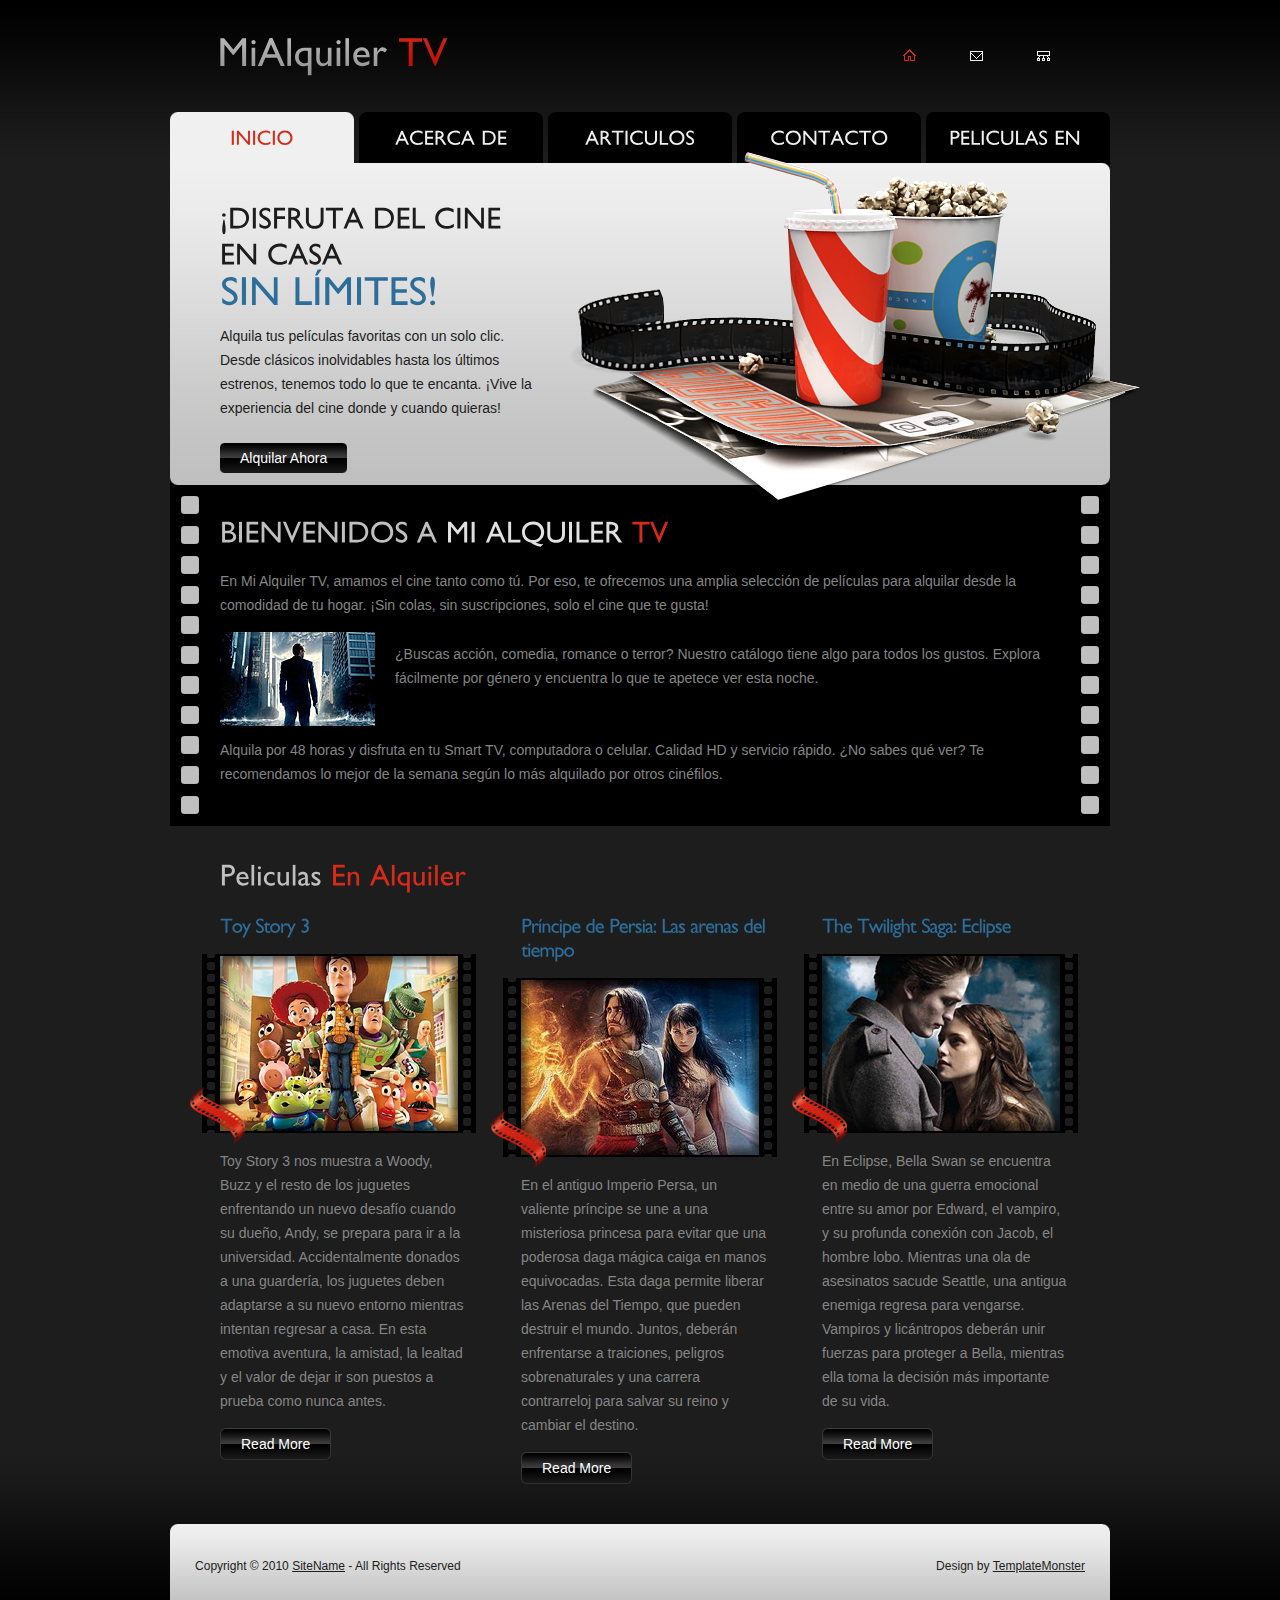
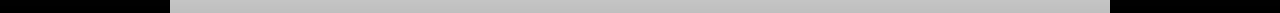
<file: index.html>
<!DOCTYPE html PUBLIC "-//W3C//DTD XHTML 1.0 Strict//EN" "http://www.w3.org/TR/xhtml1/DTD/xhtml1-strict.dtd">
<html xmlns="http://www.w3.org/1999/xhtml">
<head>
<title>MiAlquilerTV</title>
<meta http-equiv="Content-Type" content="text/html; charset=utf-8" />
<link href="css/style.css" rel="stylesheet" type="text/css" />
<script src="js/jquery-1.4.2.min.js" type="text/javascript"></script>
<script src="js/cufon-yui.js" type="text/javascript"></script>
<script src="js/cufon-replace.js" type="text/javascript"></script>
<script src="js/Gill_Sans_400.font.js" type="text/javascript"></script>
<script src="js/script.js" type="text/javascript"></script>
<!--[if lt IE 7]>
<script type="text/javascript" src="js/ie_png.js"></script>
<script type="text/javascript">ie_png.fix('.png, .link1 span, .link1');</script>
<link href="css/ie6.css" rel="stylesheet" type="text/css" />
<![endif]-->
</head>
<body id="page1">
<!-- START PAGE SOURCE -->
<div class="tail-top">
  <div class="tail-bottom">
    <div id="main">
      <div id="header">
        <div class="row-1">
          <div class="fleft"><a href="#">MiAlquiler <span>TV</span></a></div>
          <ul>
            <li><a href="#"><img src="images/icon1-act.gif" alt="" /></a></li>
            <li><a href="#"><img src="images/icon2.gif" alt="" /></a></li>
            <li><a href="#"><img src="images/icon3.gif" alt="" /></a></li>
          </ul>
        </div>
        <div class="row-2">
          <ul>
            <li><a href="index.html" class="active">INICIO</a></li>
            <li><a href="about-us.html">ACERCA DE</a></li>
            <li><a href="articles.html">ARTICULOS</a></li>
            <li><a href="contact-us.html">CONTACTO</a></li>
            <li class="last"><a href="sitemap.html">PELICULAS EN STOCK</a></li>
          </ul>
        </div>
      </div>
      <div id="content">
        <div id="slogan">
          <div class="image png"></div>
          <div class="inside">
            <h2>¡Disfruta del Cine en Casa<span>sin Límites!</span></h2>
            <p>Alquila tus películas favoritas con un solo clic. Desde clásicos inolvidables hasta los últimos estrenos, tenemos todo lo que te encanta. ¡Vive la experiencia del cine donde y cuando quieras!</p>
            <div class="wrapper"><a href="peliculas.html" class="link1"><span><span> Alquilar Ahora</span></span></a></div>

          </div>
        </div>
        <div class="box">
          <div class="border-right">
            <div class="border-left">
              <div class="inner">
                <h3>BIENVENIDOS A <b>MI ALQUILER</b> <span>TV</span></h3>
                <p>En Mi Alquiler TV, amamos el cine tanto como tú. Por eso, te ofrecemos una amplia selección de películas para alquilar desde la comodidad de tu hogar. ¡Sin colas, sin suscripciones, solo el cine que te gusta!

                </p>
                <div class="img-box1"><img src="images/1page-img1.jpg" alt="" />¿Buscas acción, comedia, romance o terror? Nuestro catálogo tiene algo para todos los gustos. Explora fácilmente por género y encuentra lo que te apetece ver esta noche. </div>
                <p>Alquila por 48 horas y disfruta en tu Smart TV, computadora o celular. Calidad HD y servicio rápido.
                  ¿No sabes qué ver? Te recomendamos lo mejor de la semana según lo más alquilado por otros cinéfilos.


                </p>
              </div>
            </div>
          </div>
        </div>
        <div class="content">
          <h3>Peliculas <span>En Alquiler</span></h3>
          <ul class="movies">
            <li>
              <h4>Toy Story 3</h4>
              <img src="images/1page-img2.jpg" alt="" />
              <p>Toy Story 3 nos muestra a Woody, Buzz y el resto de los juguetes enfrentando un nuevo desafío cuando su dueño, Andy, se prepara para ir a la universidad. Accidentalmente donados a una guardería, los juguetes deben adaptarse a su nuevo entorno mientras intentan regresar a casa. En esta emotiva aventura, la amistad, la lealtad y el valor de dejar ir son puestos a prueba como nunca antes.</p>
              <div class="wrapper"><a href="#" class="link2"><span><span>Read More</span></span></a></div>
            </li>
            <li>
              <h4>Príncipe de Persia: Las arenas del tiempo</h4>
              <img src="images/1page-img3.jpg" alt="" />
              <p>En el antiguo Imperio Persa, un valiente príncipe se une a una misteriosa princesa para evitar que una poderosa daga mágica caiga en manos equivocadas. Esta daga permite liberar las Arenas del Tiempo, que pueden destruir el mundo. Juntos, deberán enfrentarse a traiciones, peligros sobrenaturales y una carrera contrarreloj para salvar su reino y cambiar el destino. </p>
              <div class="wrapper"><a href="#" class="link2"><span><span>Read More</span></span></a></div>
            </li>
            <li class="last">
              <h4>The Twilight Saga: Eclipse</h4>
              <img src="images/1page-img4.jpg" alt="" />
              <p>En Eclipse, Bella Swan se encuentra en medio de una guerra emocional entre su amor por Edward, el vampiro, y su profunda conexión con Jacob, el hombre lobo. Mientras una ola de asesinatos sacude Seattle, una antigua enemiga regresa para vengarse. Vampiros y licántropos deberán unir fuerzas para proteger a Bella, mientras ella toma la decisión más importante de su vida.</p>
              <div class="wrapper"><a href="#" class="link2"><span><span>Read More</span></span></a></div>
            </li>
            <li class="clear">&nbsp;</li>
          </ul>
        </div>
      </div>
      <div id="footer">
        <div class="left">
          <div class="right">
            <div class="footerlink">
              <p class="lf">Copyright &copy; 2010 <a href="#">SiteName</a> - All Rights Reserved</p>
              <p class="rf">Design by <a href="http://www.templatemonster.com/">TemplateMonster</a></p>
              <div style="clear:both;"></div>
            </div>
          </div>
        </div>
      </div>
    </div>
  </div>
</div>
<script type="text/javascript"> Cufon.now(); </script>
<!-- END PAGE SOURCE -->
</body>
</html>
</file>
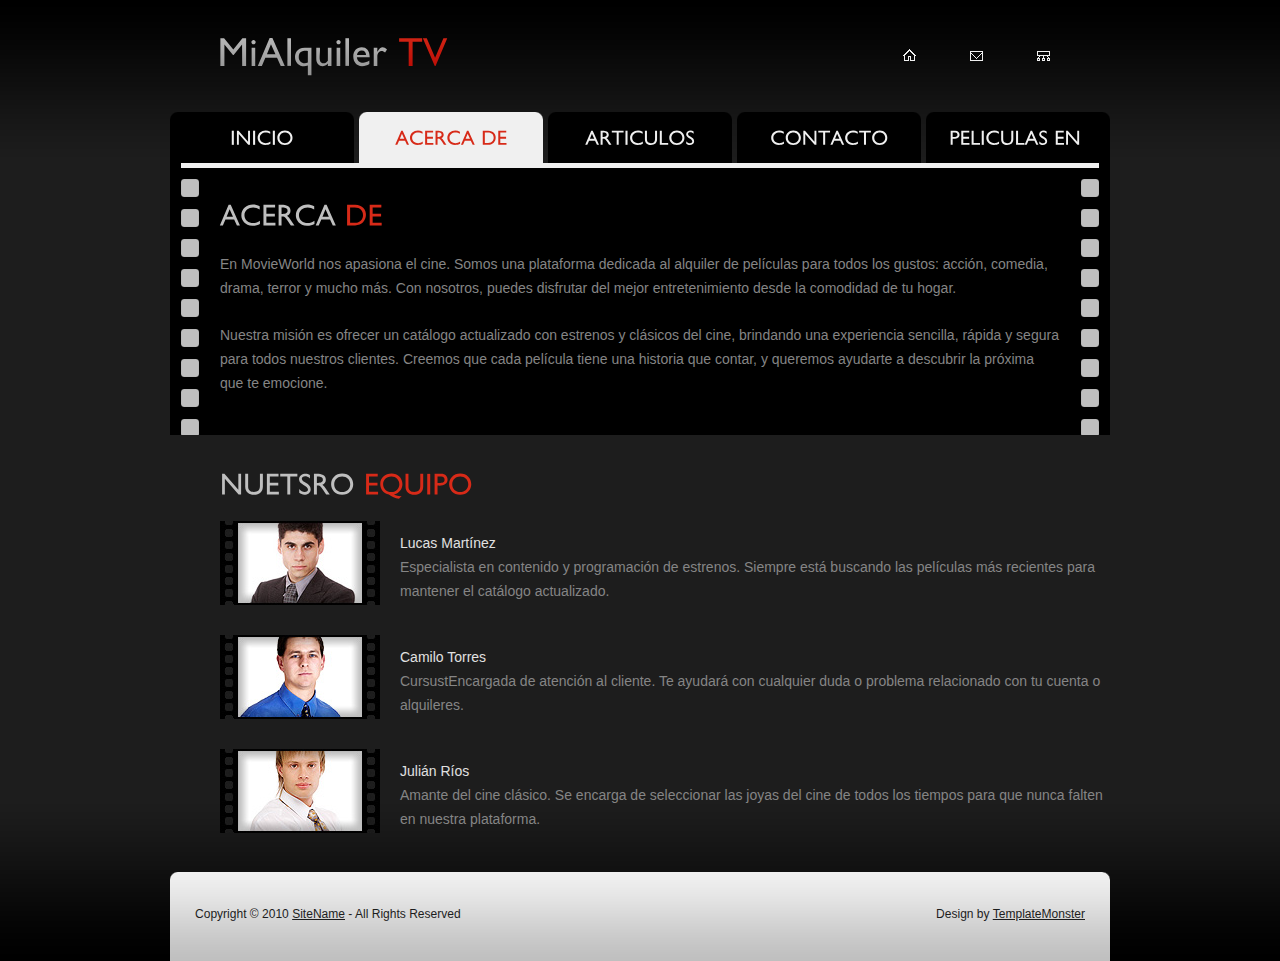
<file: about-us.html>
<!DOCTYPE html PUBLIC "-//W3C//DTD XHTML 1.0 Strict//EN" "http://www.w3.org/TR/xhtml1/DTD/xhtml1-strict.dtd">
<html xmlns="http://www.w3.org/1999/xhtml">
<head>
<title>MiAlquiler TV | ACERCA DE</title>
<meta http-equiv="Content-Type" content="text/html; charset=utf-8" />
<link href="css/style.css" rel="stylesheet" type="text/css" />
<script src="js/jquery-1.4.2.min.js" type="text/javascript"></script>
<script src="js/cufon-yui.js" type="text/javascript"></script>
<script src="js/cufon-replace.js" type="text/javascript"></script>
<script src="js/Gill_Sans_400.font.js" type="text/javascript"></script>
<script src="js/script.js" type="text/javascript"></script>
<!--[if lt IE 7]>
<script type="text/javascript" src="js/ie_png.js"></script>
<script type="text/javascript">ie_png.fix('.png, .link1 span, .link1');</script>
<link href="css/ie6.css" rel="stylesheet" type="text/css" />
<![endif]-->
</head>
<body id="page2">
<!-- START PAGE SOURCE -->
<div class="tail-top">
  <div class="tail-bottom">
    <div id="main">
      <div id="header">
        <div class="row-1">
          <div class="fleft"><a href="#">MiAlquiler <span>TV</span></a></div>
          <ul>
            <li><a href="#"><img src="images/icon1.gif" alt="" /></a></li>
            <li><a href="#"><img src="images/icon2.gif" alt="" /></a></li>
            <li><a href="#"><img src="images/icon3.gif" alt="" /></a></li>
          </ul>
        </div>
        <div class="row-2">
          <ul>
            <li><a href="index.html">INICIO</a></li>
            <li><a href="about-us.html" class="active">ACERCA DE</a></li>
            <li><a href="articles.html">ARTICULOS</a></li>
            <li><a href="contact-us.html">CONTACTO</a></li>
            <li class="last"><a href="sitemap.html">PELICULAS EN STOCK</a></li>
          </ul>
        </div>
      </div>  
      <div id="content">
        <div class="line-hor"></div>
        <div class="box">
          <div class="border-right">
            <div class="border-left">
              <div class="inner">
                <h3>ACERCA <span>DE</span></h3>
                <p class="p1">En MovieWorld nos apasiona el cine. Somos una plataforma dedicada al alquiler de películas para todos los gustos: acción, comedia, drama, terror y mucho más. Con nosotros, puedes disfrutar del mejor entretenimiento desde la comodidad de tu hogar.</p>
                <p>Nuestra misión es ofrecer un catálogo actualizado con estrenos y clásicos del cine, brindando una experiencia sencilla, rápida y segura para todos nuestros clientes. Creemos que cada película tiene una historia que contar, y queremos ayudarte a descubrir la próxima que te emocione.</p>
              </div>
            </div>
          </div>
        </div>
        <div class="content">
          <h3>NUETSRO <span>EQUIPO</span></h3>
          <ul class="list">
            <li><img src="images/2page-img1.jpg" alt="" /><a href="#">Lucas Martínez</a><br />
              Especialista en contenido y programación de estrenos. Siempre está buscando las películas más recientes para mantener el catálogo actualizado.</li>
            <li><img src="images/2page-img2.jpg" alt="" /><a href="#">Camilo Torres</a><br />
              CursustEncargada de atención al cliente. Te ayudará con cualquier duda o problema relacionado con tu cuenta o alquileres.</li>
            <li><img src="images/2page-img3.jpg" alt="" /><a href="#">Julián Ríos</a><br />
              Amante del cine clásico. Se encarga de seleccionar las joyas del cine de todos los tiempos para que nunca falten en nuestra plataforma.</li>
          </ul>
        </div>
      </div>
      <div id="footer">
        <div class="left">
          <div class="right">
            <div class="footerlink">
              <p class="lf">Copyright &copy; 2010 <a href="#">SiteName</a> - All Rights Reserved</p>
              <p class="rf">Design by <a href="http://www.templatemonster.com/">TemplateMonster</a></p>
              <div style="clear:both;"></div>
            </div>
          </div>
        </div>
      </div>
    </div>
  </div>
</div>
<script type="text/javascript"> Cufon.now(); </script>
<!-- END PAGE SOURCE -->
</body>
</html>
</file>
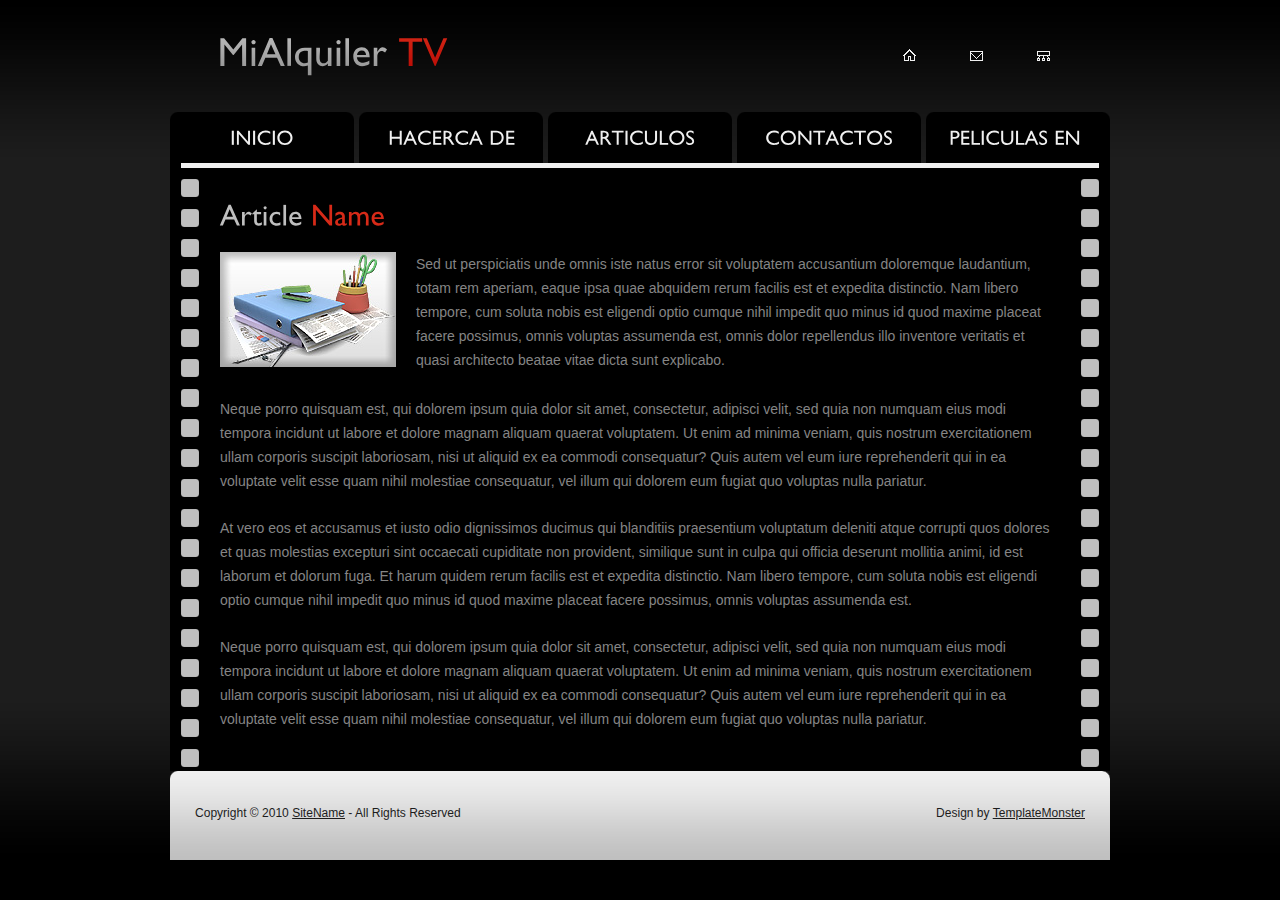
<file: article.html>
<!DOCTYPE html PUBLIC "-//W3C//DTD XHTML 1.0 Strict//EN" "http://www.w3.org/TR/xhtml1/DTD/xhtml1-strict.dtd">
<html xmlns="http://www.w3.org/1999/xhtml">
<head>
<title>MiAlquiler TV | Articulos</title>
<meta http-equiv="Content-Type" content="text/html; charset=utf-8" />
<link href="css/style.css" rel="stylesheet" type="text/css" />
<script src="js/jquery-1.4.2.min.js" type="text/javascript"></script>
<script src="js/cufon-yui.js" type="text/javascript"></script>
<script src="js/cufon-replace.js" type="text/javascript"></script>
<script src="js/Gill_Sans_400.font.js" type="text/javascript"></script>
<script src="js/script.js" type="text/javascript"></script>
<!--[if lt IE 7]>
<script type="text/javascript" src="js/ie_png.js"></script>
<script type="text/javascript">ie_png.fix('.png, .link1 span, .link1');</script>
<link href="css/ie6.css" rel="stylesheet" type="text/css" />
<![endif]-->
</head>
<body id="page4">
<!-- START PAGE SOURCE -->
<div class="tail-top">
  <div class="tail-bottom">
    <div id="main">
      <div id="header">
        <div class="row-1">
          <div class="fleft"><a href="#">MiAlquiler <span>TV</span></a></div>
          <ul>
            <li><a href="#"><img src="images/icon1.gif" alt="" /></a></li>
            <li><a href="#"><img src="images/icon2.gif" alt="" /></a></li>
            <li><a href="#"><img src="images/icon3.gif" alt="" /></a></li>
          </ul>
        </div>
        <div class="row-2">
          <ul>
            <li><a href="index.html">INICIO</a></li>
            <li><a href="about-us.html">HACERCA DE</a></li>
            <li><a href="articles.html">ARTICULOS</a></li>
            <li><a href="contact-us.html">CONTACTOS</a></li>
            <li class="last"><a href="sitemap.html">PELICULAS EN STOCK</a></li>
          </ul>
        </div>
      </div>
      <div id="content">
        <div class="line-hor"></div>
        <div class="box">
          <div class="border-right">
            <div class="border-left">
              <div class="inner">
                <h3>Article <span>Name</span></h3>
                <div class="img-box1 alt"><img src="images/4page-img.jpg" alt="" />Sed ut perspiciatis unde omnis iste natus error sit voluptatem accusantium doloremque laudantium, totam rem aperiam, eaque ipsa quae abquidem rerum facilis est et expedita distinctio. Nam libero tempore, cum soluta nobis est eligendi optio cumque nihil impedit quo minus id quod maxime placeat facere possimus, omnis voluptas assumenda est, omnis dolor repellendus illo inventore veritatis et quasi architecto beatae vitae dicta sunt explicabo.</div>
                <p class="p1">Neque porro quisquam est, qui dolorem ipsum quia dolor sit amet, consectetur, adipisci velit, sed quia non numquam eius modi tempora incidunt ut labore et dolore magnam aliquam quaerat voluptatem. Ut enim ad minima veniam, quis nostrum exercitationem ullam corporis suscipit laboriosam, nisi ut aliquid ex ea commodi consequatur? Quis autem vel eum iure reprehenderit qui in ea voluptate velit esse quam nihil molestiae consequatur, vel illum qui dolorem eum fugiat quo voluptas nulla pariatur. </p>
                <p class="p1">At vero eos et accusamus et iusto odio dignissimos ducimus qui blanditiis praesentium voluptatum deleniti atque corrupti quos dolores et quas molestias excepturi sint occaecati cupiditate non provident, similique sunt in culpa qui officia deserunt mollitia animi, id est laborum et dolorum fuga. Et harum quidem rerum facilis est et expedita distinctio. Nam libero tempore, cum soluta nobis est eligendi optio cumque nihil impedit quo minus id quod maxime placeat facere possimus, omnis voluptas assumenda est.</p>
                <p>Neque porro quisquam est, qui dolorem ipsum quia dolor sit amet, consectetur, adipisci velit, sed quia non numquam eius modi tempora incidunt ut labore et dolore magnam aliquam quaerat voluptatem. Ut enim ad minima veniam, quis nostrum exercitationem ullam corporis suscipit laboriosam, nisi ut aliquid ex ea commodi consequatur? Quis autem vel eum iure reprehenderit qui in ea voluptate velit esse quam nihil molestiae consequatur, vel illum qui dolorem eum fugiat quo voluptas nulla pariatur. </p>
              </div>
            </div>
          </div>
        </div>
      </div>
      <div id="footer">
        <div class="left">
          <div class="right">
            <div class="footerlink">
              <p class="lf">Copyright &copy; 2010 <a href="#">SiteName</a> - All Rights Reserved</p>
              <p class="rf">Design by <a href="http://www.templatemonster.com/">TemplateMonster</a></p>
              <div style="clear:both;"></div>
            </div>
          </div>
        </div>
      </div>
    </div>
  </div>
</div>
<script type="text/javascript"> Cufon.now(); </script>
<!-- END PAGE SOURCE -->
</body>
</html>
</file>
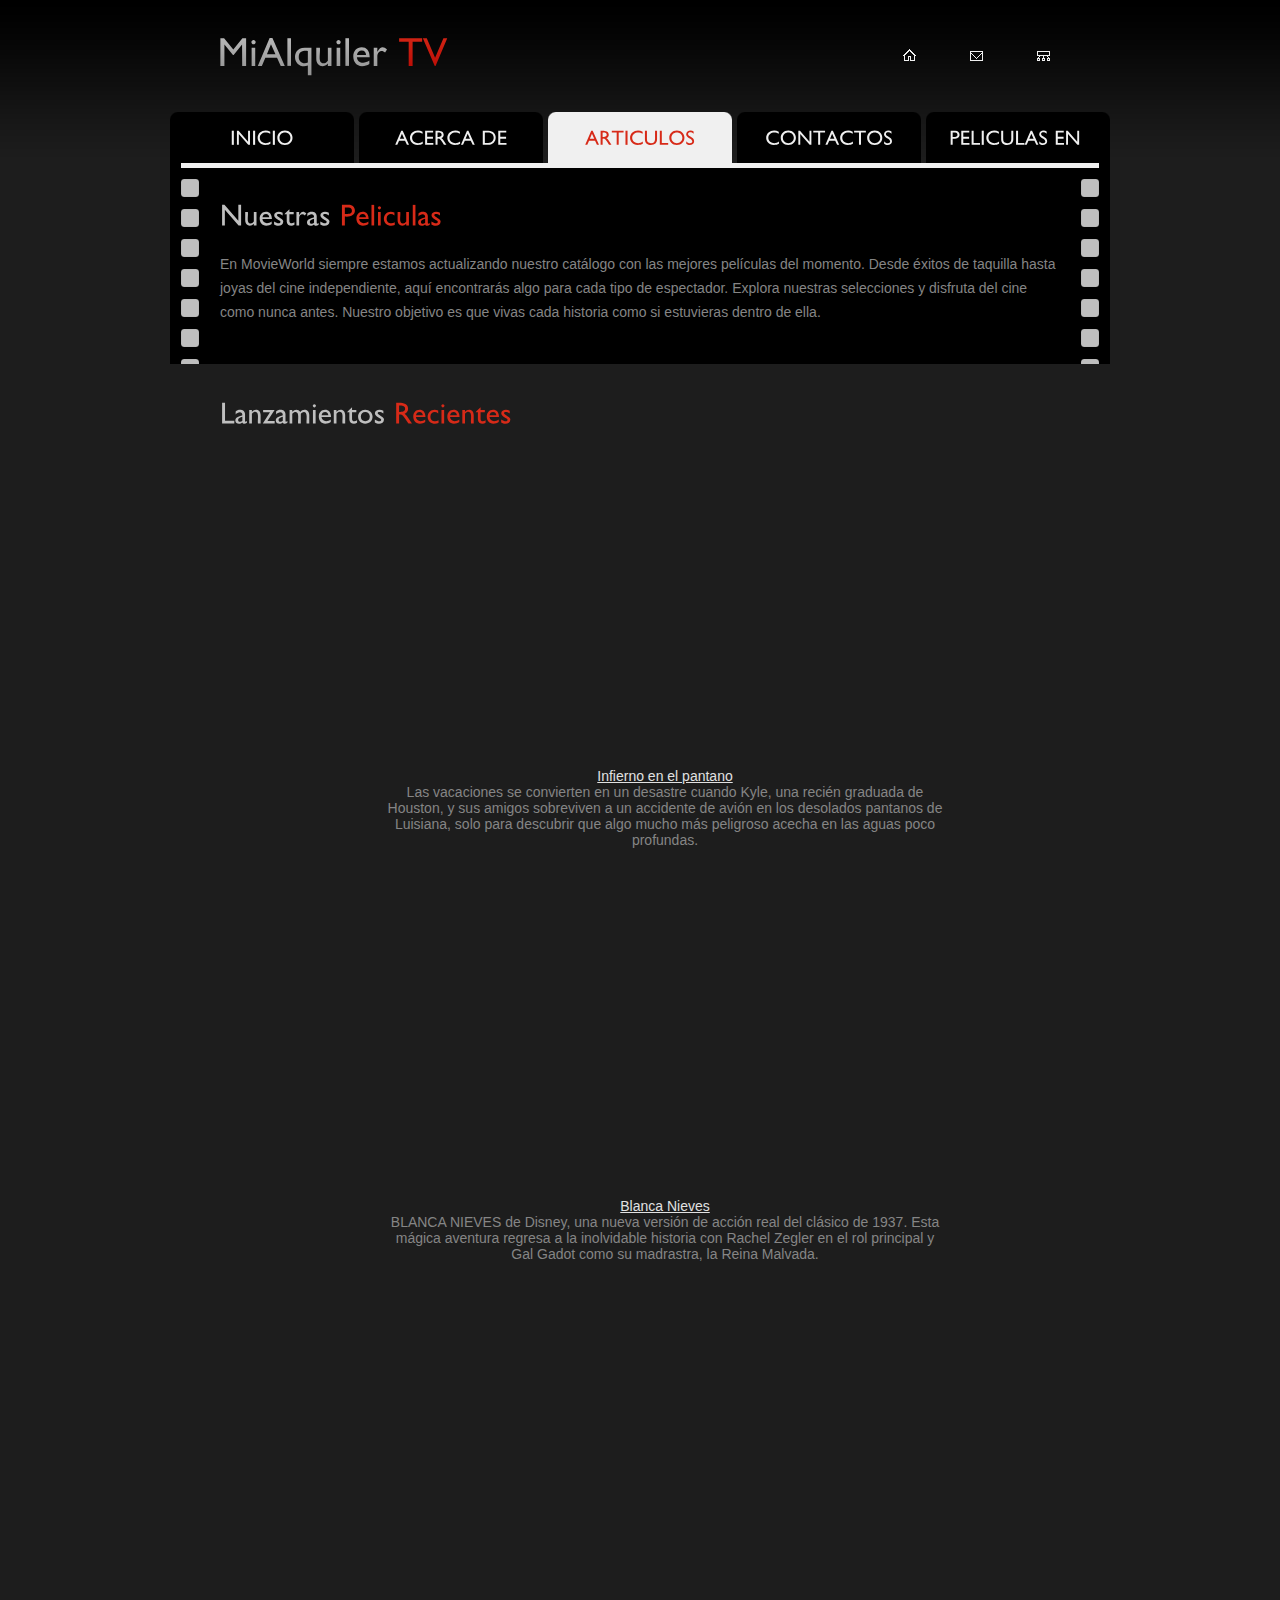
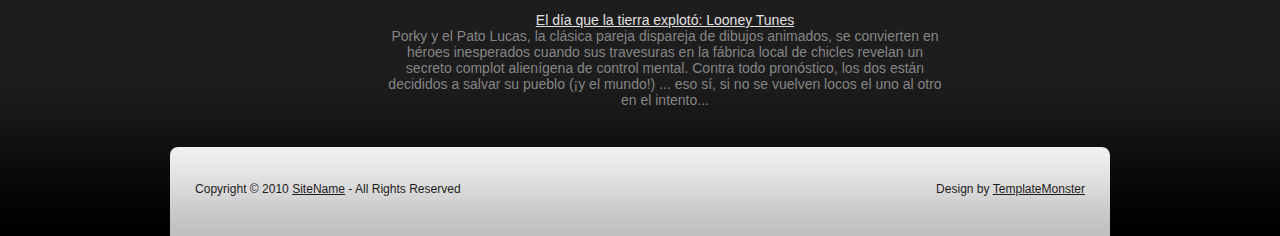
<file: articles.html>
<!DOCTYPE html PUBLIC "-//W3C//DTD XHTML 1.0 Strict//EN" "http://www.w3.org/TR/xhtml1/DTD/xhtml1-strict.dtd">
<html xmlns="http://www.w3.org/1999/xhtml">
<head>
<title>MiAlquiler Tv | Articulos</title>
<meta http-equiv="Content-Type" content="text/html; charset=utf-8" />
<link href="css/style.css" rel="stylesheet" type="text/css" />
<script src="js/jquery-1.4.2.min.js" type="text/javascript"></script>
<script src="js/cufon-yui.js" type="text/javascript"></script>
<script src="js/cufon-replace.js" type="text/javascript"></script>
<script src="js/Gill_Sans_400.font.js" type="text/javascript"></script>
<script src="js/script.js" type="text/javascript"></script>
<!--[if lt IE 7]>
<script type="text/javascript" src="js/ie_png.js"></script>
<script type="text/javascript">ie_png.fix('.png, .link1 span, .link1');</script>
<link href="css/ie6.css" rel="stylesheet" type="text/css" />
<![endif]-->
</head>
<body id="page3">
<!-- START PAGE SOURCE -->
<div class="tail-top">
  <div class="tail-bottom">
    <div id="main">
      <div id="header">
        <div class="row-1">
          <div class="fleft"><a href="#">MiAlquiler <span>TV</span></a></div>
          <ul>
            <li><a href="#"><img src="images/icon1.gif" alt="" /></a></li>
            <li><a href="#"><img src="images/icon2.gif" alt="" /></a></li>
            <li><a href="#"><img src="images/icon3.gif" alt="" /></a></li>
          </ul>
        </div>
        <div class="row-2">
          <ul>
            <li><a href="index.html">INICIO</a></li>
            <li><a href="about-us.html">ACERCA DE</a></li>
            <li><a href="articles.html" class="active">ARTICULOS</a></li>
            <li><a href="contact-us.html">CONTACTOS</a></li>
            <li class="last"><a href="sitemap.html">PELICULAS EN STOCK</a></li>
          </ul>
        </div>
      </div>
      <div id="content">
        <div class="line-hor"></div>
        <div class="box">
          <div class="border-right">
            <div class="border-left">
              <div class="inner">
                <h3>Nuestras <span>Peliculas</span></h3>
                <p>En MovieWorld siempre estamos actualizando nuestro catálogo con las mejores películas del momento. Desde éxitos de taquilla hasta joyas del cine independiente, aquí encontrarás algo para cada tipo de espectador. Explora nuestras selecciones y disfruta del cine como nunca antes.
                  Nuestro objetivo es que vivas cada historia como si estuvieras dentro de ella.</p>
              </div>
            </div>
          </div>
        </div>
        <div class="content">
          <h3>Lanzamientos <span>Recientes</span></h3>
          <div class="peliculas-grid">
            <div class="fila">
              <div class="pelicula">
                <iframe width="560" height="315" src="https://www.youtube.com/embed/1ELJ6WTQ0wE?si=Xl_lVfPgTlaF7LlL"
                  title="YouTube video player" frameborder="0"
                  allow="accelerometer; autoplay; clipboard-write; encrypted-media; gyroscope; picture-in-picture; web-share"
                  referrerpolicy="strict-origin-when-cross-origin" allowfullscreen></iframe>
                <a href="article.html">Infierno en el pantano</a><br />
                <span>Las vacaciones se convierten en un desastre cuando Kyle, una recién graduada de Houston, y sus amigos sobreviven a un accidente de avión en los desolados pantanos de Luisiana, solo para descubrir que algo mucho más peligroso acecha en las aguas poco profundas.</span>
              </div>
              <div class="pelicula">
                <iframe width="560" height="315" src="https://www.youtube.com/embed/BE0BwFSYXOQ?si=j8DVi4uW-9r6bwrt"
                  title="YouTube video player" frameborder="0"
                  allow="accelerometer; autoplay; clipboard-write; encrypted-media; gyroscope; picture-in-picture; web-share"
                  referrerpolicy="strict-origin-when-cross-origin" allowfullscreen></iframe>
                <a href="#">Blanca Nieves</a><br />
                <span>BLANCA NIEVES de Disney, una nueva versión de acción real del clásico de 1937. Esta mágica aventura regresa a la inolvidable historia con Rachel Zegler en el rol principal y Gal Gadot como su madrastra, la Reina Malvada.</span>
              </div>
            </div>
            <div class="fila fila-centro">
              <div class="pelicula">
                <iframe width="560" height="315" src="https://www.youtube.com/embed/607uotDlZns?si=FtU1XNMwcRQY_KDY"
                  title="YouTube video player" frameborder="0"
                  allow="accelerometer; autoplay; clipboard-write; encrypted-media; gyroscope; picture-in-picture; web-share"
                  referrerpolicy="strict-origin-when-cross-origin" allowfullscreen></iframe>
                <a href="#">El día que la tierra explotó: Looney Tunes</a><br />
                <span>Porky y el Pato Lucas, la clásica pareja dispareja de dibujos animados, se convierten en héroes inesperados cuando sus travesuras en la fábrica local de chicles revelan un secreto complot alienígena de control mental. Contra todo pronóstico, los dos están decididos a salvar su pueblo (¡y el mundo!) ... eso sí, si no se vuelven locos el uno al otro en el intento...</span>
              </div>
            </div>
          </div>
          
        </div>
      </div>
      <div id="footer">
        <div class="left">
          <div class="right">
            <div class="footerlink">
              <p class="lf">Copyright &copy; 2010 <a href="#">SiteName</a> - All Rights Reserved</p>
              <p class="rf">Design by <a href="http://www.templatemonster.com/">TemplateMonster</a></p>
              <div style="clear:both;"></div>
            </div>
          </div>
        </div>
      </div>
    </div>
  </div>
</div>
<script type="text/javascript"> Cufon.now(); </script>
<!-- END PAGE SOURCE -->
</body>
</html>
</file>
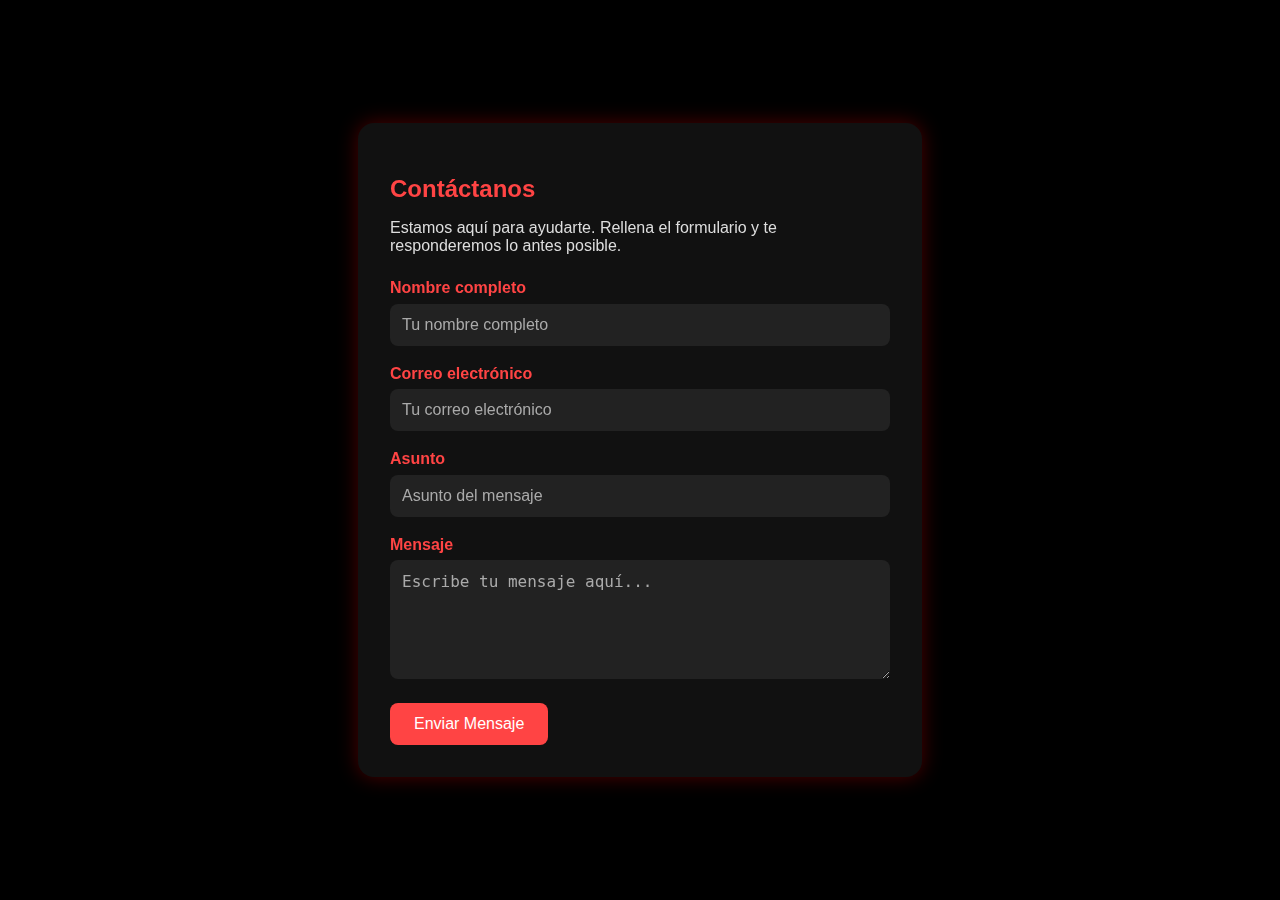
<file: formulario-extra.html>
<!DOCTYPE html>
<html lang="es">
<head>
  <meta charset="UTF-8" />
  <meta name="viewport" content="width=device-width, initial-scale=1.0"/>
  <title>Contáctanos</title>
  <link rel="stylesheet" href="formulario-extra.css" />
</head>
<body>
  <!-- Contenedor de murciélagos -->
  <div class="bats-container"></div>

  <!-- Formulario -->
  <div class="form-box">
    <h2>Contáctanos</h2>
    <p>Estamos aquí para ayudarte. Rellena el formulario y te responderemos lo antes posible.</p>
    <form action="php/procesar_consulta.php" method="POST">
      <div class="form-group">
        <label for="nombre">Nombre completo</label>
        <input type="text" id="nombre" name="nombre" placeholder="Tu nombre completo" required />
      </div>
      <div class="form-group">
        <label for="correo">Correo electrónico</label>
        <input type="email" id="correo" name="correo" placeholder="Tu correo electrónico" required />
      </div>
      <div class="form-group">
        <label for="asunto">Asunto</label>
        <input type="text" id="asunto" name="asunto" placeholder="Asunto del mensaje" required />
      </div>
      <div class="form-group">
        <label for="mensaje">Mensaje</label>
        <textarea id="mensaje" name="mensaje" placeholder="Escribe tu mensaje aquí..." rows="5" required></textarea>
      </div>
      <button type="submit">Enviar Mensaje</button>
    </form>
  </div>

  <!-- Script para animar murciélagos -->
  <script>
    const batsContainer = document.querySelector(".bats-container");

    for (let i = 0; i < 10; i++) {
      const bat = document.createElement("div");
      bat.classList.add("bat");
      bat.style.left = Math.random() * 100 + "vw";
      bat.style.top = Math.random() * 100 + "vh";
      bat.style.animationDuration = 3 + Math.random() * 3 + "s";
      batsContainer.appendChild(bat);
    }
  </script>
</body>
</html>
</file>
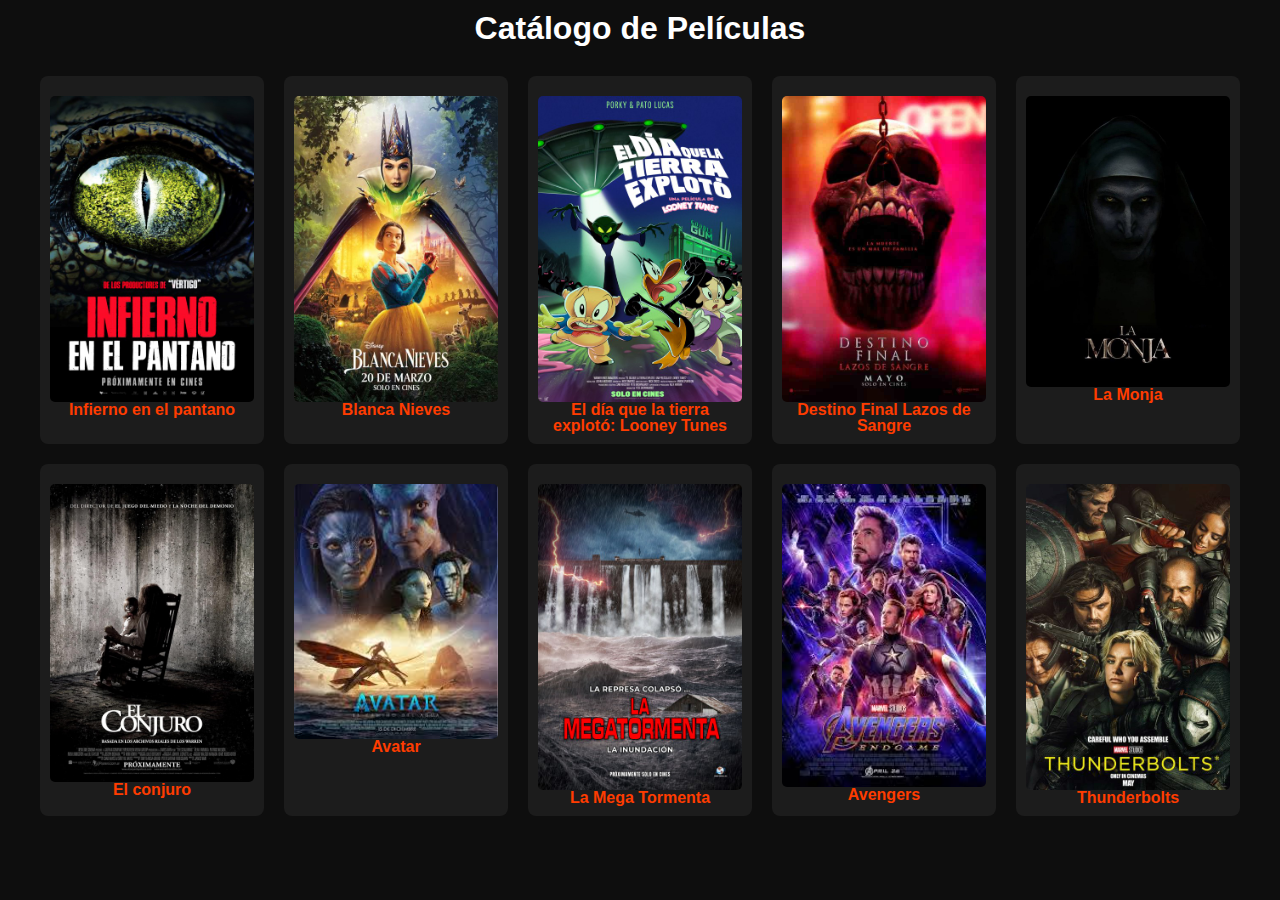
<file: peliculas.html>
<!DOCTYPE html>
<html lang="es">
<head>
  <meta charset="UTF-8" />
  <meta name="viewport" content="width=device-width, initial-scale=1.0"/>
  <title>Películas - MiAlquilerTV</title>
  <link rel="stylesheet" href="css/style.css" />
  <style>
    body {
      font-family: Arial, sans-serif;
      background-color: #0e0e0e;
      color: white;
      margin: 0;
      padding: 20px;
    }
    h1 {
      text-align: center;
      margin-bottom: 40px;
    }
    .galeria {
      display: grid;
      grid-template-columns: repeat(auto-fit, minmax(220px, 1fr));
      gap: 20px;
      max-width: 1200px;
      margin: auto;
    }
    .pelicula {
      background-color: #1c1c1c;
      padding: 10px;
      border-radius: 8px;
      text-align: center;
      transition: transform 0.2s ease;
    }
    .pelicula:hover {
      transform: scale(1.03);
    }
    .pelicula img {
      width: 100%;
      border-radius: 5px;
    }
    .pelicula a {
      text-decoration: none;
      color: #ff3c00;
      font-weight: bold;
      display: block;
      margin-top: 10px;
    }
  </style>
</head>
<body>
  <h1>Catálogo de Películas</h1>
  <div class="galeria">
    <div class="pelicula">
      <a href="https://www.youtube.com/watch?v=1ELJ6WTQ0wE" target="_blank">
        <img src="images/estreno1.jpeg" alt="Infierno en el pantano" />
        Infierno en el pantano
      </a>
    </div>
    <div class="pelicula">
      <a href="https://www.youtube.com/watch?v=BE0BwFSYXOQ" target="_blank">
        <img src="images/blanca.jpeg" alt="Príncipe de Persia" />
        Blanca Nieves 
      </a>
    </div>
    <div class="pelicula">
      <a href="https://www.youtube.com/watch?v=607uotDlZns" target="_blank">
        <img src="images/loo.jpeg" alt="Eclipse" />
        El día que la tierra explotó: Looney Tunes
      </a>
    </div>
    <div class="pelicula">
      <a href="https://www.youtube.com/watch?v=-PZ_77GsSFk" target="_blank">
        <img src="images/destino.jpeg" alt="Avatar" />
        Destino Final Lazos de Sangre
      </a>
    </div>
    <div class="pelicula">
      <a href="https://www.youtube.com/watch?v=IKA9H68sgXo" target="_blank">
        <img src="images/la-monja.jpg" alt="Super Mario Bros" />
        La Monja
      </a>
    </div>
    <div class="pelicula">
      <a href="https://www.youtube.com/watch?v=1kOlrEwTfco" target="_blank">
        <img src="images/conjuro.jpg" alt="Frozen 2" />
        El conjuro
      </a>
    </div>
    <div class="pelicula">
      <a href="https://www.youtube.com/watch?v=CpXJHWSXJW0" target="_blank">
        <img src="images/avatar.jpeg" alt="Batman: El Caballero de la Noche" />
        Avatar
      </a>
    </div>
    <div class="pelicula">
      <a href="https://www.youtube.com/watch?v=rmz-WEgNS44" target="_blank">
        <img src="images/estreno2.jpeg" alt="Capitana Marvel" />
        La Mega Tormenta
      </a>
    </div>
    <div class="pelicula">
      <a href="https://www.youtube.com/watch?v=yNXfOOL8824" target="_blank">
        <img src="images/avergers.jpeg" alt="Avengers" />
        Avengers
      </a>
    </div>
    <div class="pelicula">
      <a href="https://www.youtube.com/watch?v=N1GAypxl3XE" target="_blank">
        <img src="images/estreno3.jpeg" alt="Avengers: Infinity War" />
        Thunderbolts
      </a>
    </div>
  </div>
</body>
</html>
</file>
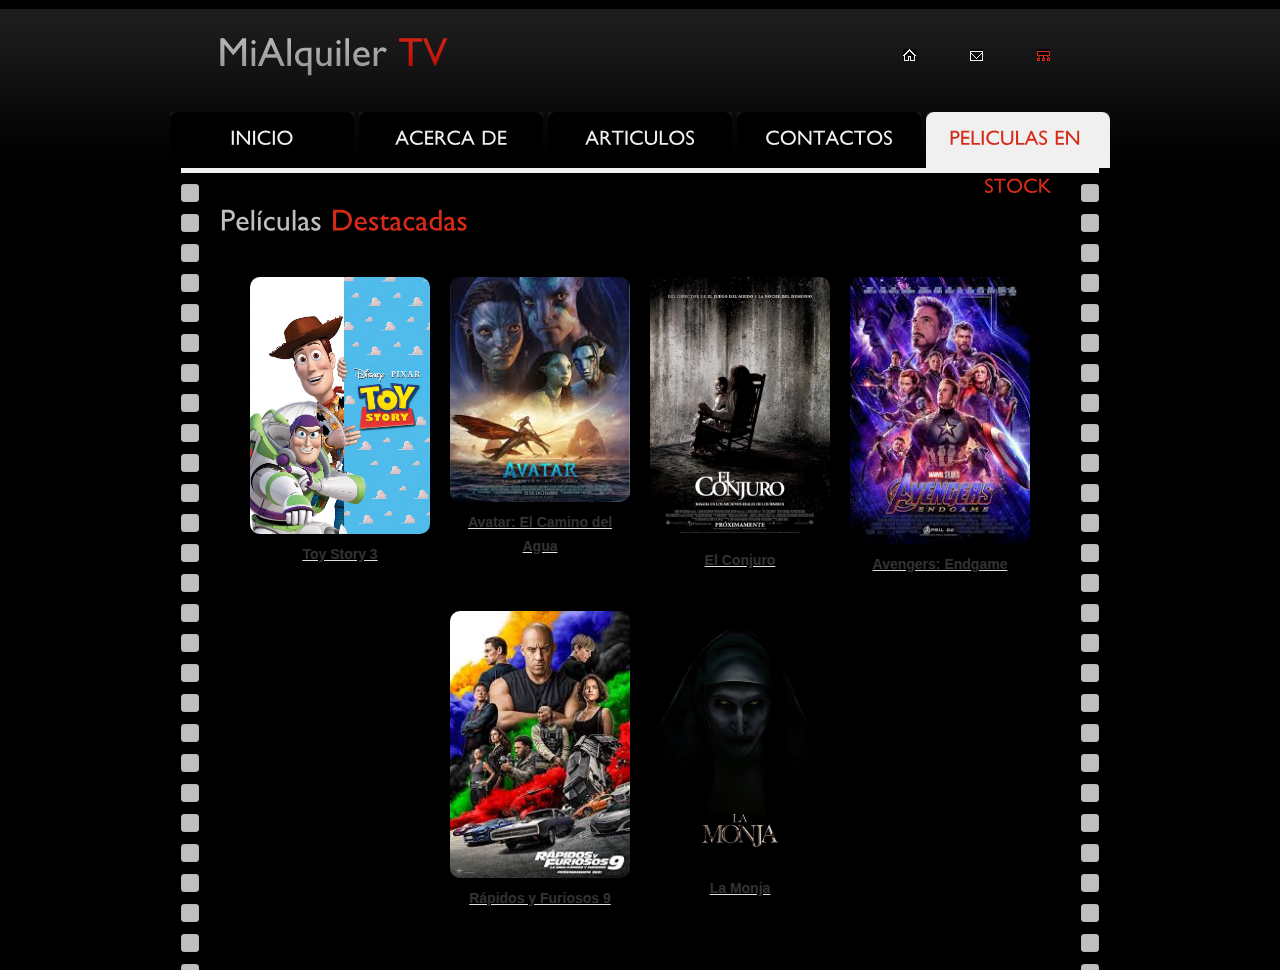
<file: sitemap.html>
<!DOCTYPE html PUBLIC "-//W3C//DTD XHTML 1.0 Strict//EN" "http://www.w3.org/TR/xhtml1/DTD/xhtml1-strict.dtd">
<html xmlns="http://www.w3.org/1999/xhtml">
<head>
<title>MiAlquilerTV | Peliculas en stock</title>
<meta http-equiv="Content-Type" content="text/html; charset=utf-8" />
<link href="css/style.css" rel="stylesheet" type="text/css" />
<script src="js/jquery-1.4.2.min.js" type="text/javascript"></script>
<script src="js/cufon-yui.js" type="text/javascript"></script>
<script src="js/cufon-replace.js" type="text/javascript"></script>
<script src="js/Gill_Sans_400.font.js" type="text/javascript"></script>
<script src="js/script.js" type="text/javascript"></script>
<!--[if lt IE 7]>
<script type="text/javascript" src="js/ie_png.js"></script>
<script type="text/javascript">ie_png.fix('.png, .link1 span, .link1');</script>
<link href="css/ie6.css" rel="stylesheet" type="text/css" />
<![endif]-->
</head>
<body id="page6">
<!-- START PAGE SOURCE -->
<div class="tail-top">
  <div class="tail-bottom">
    <div id="main">
      <div id="header">
        <div class="row-1">
          <div class="fleft"><a href="#">MiAlquiler <span>TV</span></a></div>
          <ul>
            <li><a href="#"><img src="images/icon1.gif" alt="" /></a></li>
            <li><a href="#"><img src="images/icon2.gif" alt="" /></a></li>
            <li><a href="#"><img src="images/icon3-act.gif" alt="" /></a></li>
          </ul>
        </div>
        <div class="row-2">
          <ul>
            <li><a href="index.html">INICIO</a></li>
            <li><a href="about-us.html">ACERCA DE</a></li>
            <li><a href="articles.html">ARTICULOS</a></li>
            <li><a href="contact-us.html">CONTACTOS</a></li>
            <li class="last"><a href="sitemap.html" class="active">PELICULAS EN STOCK</a></li>
            <div id="content">
              <div class="line-hor"></div>
              <div class="box">
                <div class="border-right">
                  <div class="border-left">
                    <div class="inner">
                      <h3>Películas <span>Destacadas</span></h3>
                      <div class="movie-grid">
                        <div class="movie-item">
                          <a href="detalle-pelicula1.html">
                            <img src="images/toy-story.jpg" alt="Película 1" />
                            <p>Toy Story 3</p>
                          </a>
                        </div>
                        <div class="movie-item">
                          <a href="detalle-pelicula2.html">
                            <img src="images/avatar.jpeg" alt="Película 2" />
                            <p>Avatar: El Camino del Agua</p>
                          </a>
                        </div>
                        <div class="movie-item">
                          <a href="detalle-pelicula3.html">
                            <img src="images/conjuro.jpg" alt="Película 3" />
                            <p>El Conjuro</p>
                          </a>
                        </div>
                        <div class="movie-item">
                          <a href="detalle-pelicula4.html">
                            <img src="images/avergers.jpeg" alt="Película 4" />
                            <p>Avengers: Endgame</p>
                          </a>
                        </div>
                        <div class="movie-item">
                          <a href="detalle-pelicula5.html">
                            <img src="images/rapidos.jpeg" alt="Película 5" />
                            <p>Rápidos y Furiosos 9</p>
                          </a>
                        </div>
                        <div class="movie-item">
                          <a href="detalle-pelicula6.html">
                            <img src="images/la-monja.jpg" alt="Película 6" />
                            <p>La Monja</p>
                          </a>
                        </div>
                      </div>
                    </div>
                  </div>
                </div>
              </div>
            </div>
            
</body>
</html>
</file>
<file: css/style.css>
* {
	margin:0;
	padding:0;
}
html, body {
	min-width:940px;
}
body {
	background:#000;
	font-family:Arial, Helvetica, sans-serif;
	font-size:100%;
	line-height:1em;
	color:#858585;
}
object {
	vertical-align:top;
	outline:none;
}
input, textarea, select {
	font-family:Arial, Helvetica, sans-serif;
	font-size:1em;
	vertical-align:middle;
	font-weight:normal;
}
fieldset {
	border:0;
}
p {
	margin:0;
	padding:0;
}
img {
	border:0;
	vertical-align:top;
	text-align:left;
}
ul, ol {
	list-style:none;
}
#main {
	width:940px;
	margin:0 auto;
	font-size:0.875em;
}
#header {
	height:171px;
	margin-bottom:-8px;
}
.fleft {
	float:left;
}
.fright {
	float:right;
}
.col-1, .col-2, .col-3 {
	float:left;
}
.clear {
	clear:both;
}
.alignright {
	text-align:right;
}
.aligncenter {
	text-align:center;
}
.wrapper {
	width:100%;
	overflow:hidden;
}
.extra-wrap {
	overflow:hidden;
}
.container {
	width:100%;
}
.tail-top {
	background:url(../images/tail-top.gif) left top repeat-x #1d1d1d;
}
.tail-bottom {
	background:url(../images/tail-bottom.gif) left bottom repeat-x;
}
#contacts-form {
	clear:right;
	width:842px;
	overflow:hidden;
}
#contacts-form fieldset {
	border:none;
	float:left;
}
#contacts-form .field {
	clear:both;
}
#contacts-form label {
	float:left;
	width:112px !important;
	width:109px;
	line-height:18px;
	padding-bottom:8px;
	color:#fff;
}
#contacts-form input {
	width:293px;
	padding:1px 0 1px 3px;
	background:#000;
	border:1px solid #3a3a3a;
	color:#fff;
}
#contacts-form textarea {
	width:674px;
	height:174px;
	padding:2px 28px 1px 28px;
	background:url(../images/textarea-bg.gif) no-repeat left top;
	border:0;
	color:#fff;
	margin-bottom:15px;
	overflow:auto;
}
#contacts-form .link2 {
	float:right;
}
.movies {
	width:100%;
}
.movies li {
	float:left;
	width:286px;
	margin-right:15px;
}
.movies li.last {
	margin-right:0;
}
.movies li.clear {
	float:none;
	width:auto;
	margin:0;
	font-size:0;
	line-height:0;
}
.movies li img {
	margin-left:-30px;
	position:relative;
}
.movies li p {
	margin:5px 0 15px 0;
	padding-right:40px;
}
.movies li p span {
	color:#fff;
}
.list {
	margin-top:-30px;
}
.list li {
	width:100%;
	overflow:hidden;
	vertical-align:top;
	line-height:1.714em;
	padding-top:40px;
}
.list li img {
	float:left;
	margin:-10px 20px 0 0;
}
.list li a {
	text-decoration:none;
}
.list li a:hover {
	color:#d72a18;
}
.sitemap-list {
	padding-bottom:25px;
}
.sitemap-list li {
	padding:0 0 0 10px;
	line-height:1.714em;
	background:url(../images/arrow.gif) no-repeat left 8px;
}
.sitemap-list li a {
	color:#d72a18;
}
.img-box1 {
	width:100%;
	overflow:hidden;
	line-height:1.714em;
	padding:10px 0 12px 0;
}
.img-box1.alt {
	padding-top:0;
	padding-bottom:25px;
}
.img-box1.alt img {
	margin-top:0;
}
.img-box1 img {
	float:left;
	margin:-10px 20px 0 0;
}
p {
	margin-bottom:15px;
	line-height:1.714em;
}
.p1 {
	margin-bottom:23px;
}
.address {
	width:100%;
	overflow:hidden;
	line-height:1.714em;
}
.address span {
	color:#fff;
}
.address .fleft {
	padding-right:43px !important;
	padding-right:40px;
}
.address .fleft span {
	float:left;
	width:80px !important;
	width:77px;
}
a {
	color:#e1e1e1;
	outline:none;
}
a:hover {
	text-decoration:none;
}
h2 {
	font-size:30px;
	line-height:1.2em;
	color:#1d1d1d;
	text-transform:uppercase;
	margin-bottom:12px;
}
h2 span {
	display:block;
	font-size:40px;
	color:#2c6d9a;
}
h3 {
	font-size:30px;
	line-height:1.2em;
	color:#bfbfbf;
	margin-bottom:20px;
}
h3 b {
	color:#e1e1e1;
	font-weight:normal;
}
h3 span {
	color:#d72a18;
}
h4 {
	font-size:20px;
	line-height:1.2em;
	letter-spacing:-1px;
	color:#2c6d9a;
	margin-bottom:18px;
}
.link1 {
	display:block;
	float:left;
	background:url(../images/link1-right.png) no-repeat right top;
	color:#fff;
	text-decoration:none;
	line-height:1em;
	cursor:pointer;
}
.link1:hover span {
	text-decoration:underline;
}
.link1 span {
	display:block;
	float:left;
	padding:0 5px;
	background:url(../images/link1-left.png) no-repeat left top;
}
.link1 span span {
	display:block;
	background:url(../images/link1-tail.gif) repeat-x left top;
	padding:8px 15px;
}
.link2 {
	display:block;
	float:left;
	background:url(../images/link2-right.gif) no-repeat right top;
	color:#fff;
	cursor:pointer;
	text-decoration:none;
	line-height:1em;
}
.link2:hover span {
	text-decoration:underline;
}
.link2 span {
	display:block;
	float:left;
	padding:0 6px;
	background:url(../images/link2-left.gif) no-repeat left top;
}
.link2 span span {
	display:block;
	background:url(../images/link2-tail.gif) repeat-x left top;
	padding:9px 15px 10px 15px;
}
.line-hor {
	overflow:hidden;
	font-size:0;
	line-height:0;
	width:918px;
	height:8px;
	margin-left:11px;
	background:url(../images/line-hor.gif) repeat-x left top;
	z-index:1;
	position:relative;
}
.box {
	background:#000;
	width:100%;
	margin-top:-3px;
}
.box .border-left {
	background:url(../images/border-left.gif) repeat-y left top;
}
.box .border-right {
	background:url(../images/border-right.gif) repeat-y right top;
}
.box .inner {
	padding:28px 50px 25px 50px;
}
#header .row-1 {
	height:112px;
	width:100%;
	overflow:hidden;
}
#header .row-1 .fleft {
	font-size:40px;
	line-height:1.2em;
	padding:26px 0 0 47px;
}
#header .row-1 .fleft a {
	text-decoration:none;
}
#header .row-1 ul {
	padding:49px 60px 0 0;
	float:right;
}
#header .row-1 ul li {
	float:left;
	padding-left:54px;
}
#header .row-2 {
	height:51px;
}
#header .row-2 ul {
	width:100%;
	overflow:hidden;
}
#header .row-2 ul li {
	float:left;
	font-size:20px;
	line-height:2.4em;
	margin-right:5px;
	background-color:#000;
}
#header .row-2 ul li.last {
	margin-right:0;
}
#header .row-2 ul li a {
	text-decoration:none;
	color:#f0f0f0;
	width:184px;
	height:56px;
	float:left;
	background-image:url(../images/nav-bg.gif);
	background-repeat:no-repeat;
	background-position:0 0;
	text-align:center;
}
#header .row-2 ul li a:hover, #header .row-2 ul li a.active {
	color:#d72a18;
	background-image:url(../images/nav-act.gif);
}
#content .content {
	padding:30px 0 39px 50px;
}
.inner_copy, .inner_copy a {
	border:0;
	float:right;
	background:#f00;
	color:#f00;
	width:50%;
	line-height:10px;
	font-size:10px;
	margin:-50% 0 0 0;
	overflow:hidden;
	padding:0;
}
#slogan {
	width:940px;
	height:322px;
	position:relative;
	background:url(../images/banner-bg.gif) no-repeat left top;
	color:#1d1d1d;
}
#slogan .image {
	position:absolute;
	right:-30px;
	top:-11px;
	z-index:100;
	width:572px;
	height:348px;
	background:url(../images/banner-img.png) no-repeat left top;
}
#slogan p {
	margin-bottom:23px;
}
#slogan .inside {
	padding:36px 0 0 50px;
	width:320px;
}
#page1 #content .box {
	margin:0;
}
#page1 #header .row-2 ul li a {
	height:59px;
}
#page1 #header .row-2 ul li.last a:hover {
	position:relative;
	z-index:2;
}
#footer {
	background:url(../images/footer-tail.gif) repeat-x left top #bfbfbf;
	color:#1d1d1d;
	font-size:.86em;
	line-height:1.667em;
	text-align:center;
}
#footer .left {
	background:url(../images/footer-left.gif) no-repeat left top;
}
#footer .right {
	min-height:89px;
	height:auto !important;
	height:89px;
	background:url(../images/footer-right.gif) no-repeat right top;
	text-align:center;
}
#footer .footerlink {
	padding:35px 25px;
}
.footerlink p {
	margin:0;
	padding:0;
	line-height:normal;
	white-space:nowrap;
	text-indent:inherit;
	color:#1d1d1d;
}
.footerlink a {
	color:#1d1d1d;
	font-weight:normal;
	margin:0;
	padding:0;
	border:none;
	text-decoration:underline;
	background-color:transparent;
}
.footerlink a:hover {
	color:#1d1d1d;
	background-color:transparent;
	text-decoration:none;
}
.footerlink .lf {
	float:left;
}
.footerlink .rf {
	float:right;
}
a {
	outline:none;
}
.movie-grid {
	display: flex;
	flex-wrap: wrap;
	gap: 20px;
	justify-content: center;
	padding: 20px 0;
  }
  
  .movie-item {
	width: 180px;
	text-align: center;
  }
  
  .movie-item img {
	width: 100%;
	border-radius: 10px;
	transition: transform 0.2s;
  }
  
  .movie-item img:hover {
	transform: scale(1.05);
  }
  
  .movie-item p {
	margin-top: 8px;
	font-weight: bold;
	color: #333;
  }
  .peliculas-grid {
	display: flex;
	flex-direction: column;
	align-items: center;
	gap: 2rem;
  }
  
  .fila {
	display: flex;
	gap: 2rem;
	flex-wrap: wrap;
	justify-content: center;
  }
  
  .fila-centro {
	justify-content: center;
  }
  
  .pelicula {
	text-align: center;
	max-width: 560px;
  }
</file>
<file: css/ie6.css>
.extra-wrap {
	zoom:1;
}
</file>
<file: formulario-extra.css>
/* Estilo general */
body {
    margin: 0;
    font-family: 'Segoe UI', Tahoma, Geneva, Verdana, sans-serif;
    background-color: #000;
    color: #fff;
    display: flex;
    justify-content: center;
    align-items: center;
    min-height: 100vh;
    overflow: hidden;
  }
  
  /* Caja del formulario */
  .form-box {
    background-color: #111;
    padding: 2rem;
    border-radius: 1rem;
    box-shadow: 0 0 20px rgba(255, 0, 0, 0.3);
    width: 90%;
    max-width: 500px;
    z-index: 1;
    position: relative;
  }
  
  .form-box h2 {
    color: #ff4444;
    margin-bottom: 0.5rem;
  }
  
  .form-box p {
    color: #ddd;
    margin-bottom: 1.5rem;
  }
  
  /* Campos del formulario */
  .form-group {
    margin-bottom: 1.2rem;
  }
  
  .form-group label {
    display: block;
    margin-bottom: 0.4rem;
    color: #ff4444;
    font-weight: bold;
  }
  
  .form-group input,
  .form-group textarea {
    width: 100%;
    padding: 0.75rem;
    border: none;
    border-radius: 0.5rem;
    background-color: #222;
    color: #fff;
    font-size: 1rem;
    box-sizing: border-box;
    transition: background-color 0.3s;
  }
  
  .form-group input::placeholder,
  .form-group textarea::placeholder {
    color: #aaa;
  }
  
  .form-group input:focus,
  .form-group textarea:focus {
    background-color: #333;
    outline: 2px solid #ff4444;
  }
  
  /* Botón */
  button[type="submit"] {
    background-color: #ff4444;
    color: #fff;
    padding: 0.75rem 1.5rem;
    border: none;
    border-radius: 0.5rem;
    font-size: 1rem;
    cursor: pointer;
    transition: background-color 0.3s;
  }
  
  button[type="submit"]:hover {
    background-color: #cc0000;
  }
  
  /* Responsivo */
  @media (max-width: 480px) {
    .form-box {
      padding: 1.5rem;
    }
  }
  
  /* Murciélagos */
  .bats-container {
    position: fixed;
    top: 0;
    left: 0;
    width: 100%;
    height: 100%;
    overflow: hidden;
    pointer-events: none;
    z-index: 0;
  }
  
  .bat {
    position: absolute;
    width: 30px;
    height: 15px;
    background: black;
    clip-path: polygon(0% 100%, 20% 0%, 50% 80%, 80% 0%, 100% 100%, 50% 60%);
    animation: fly linear infinite;
    opacity: 0.8;
  }
  
  @keyframes fly {
    0% {
      transform: translateY(0) rotate(0deg);
    }
    50% {
      transform: translateY(-30px) rotate(20deg);
    }
    100% {
      transform: translateY(0) rotate(-20deg);
    }
  }
</file>
